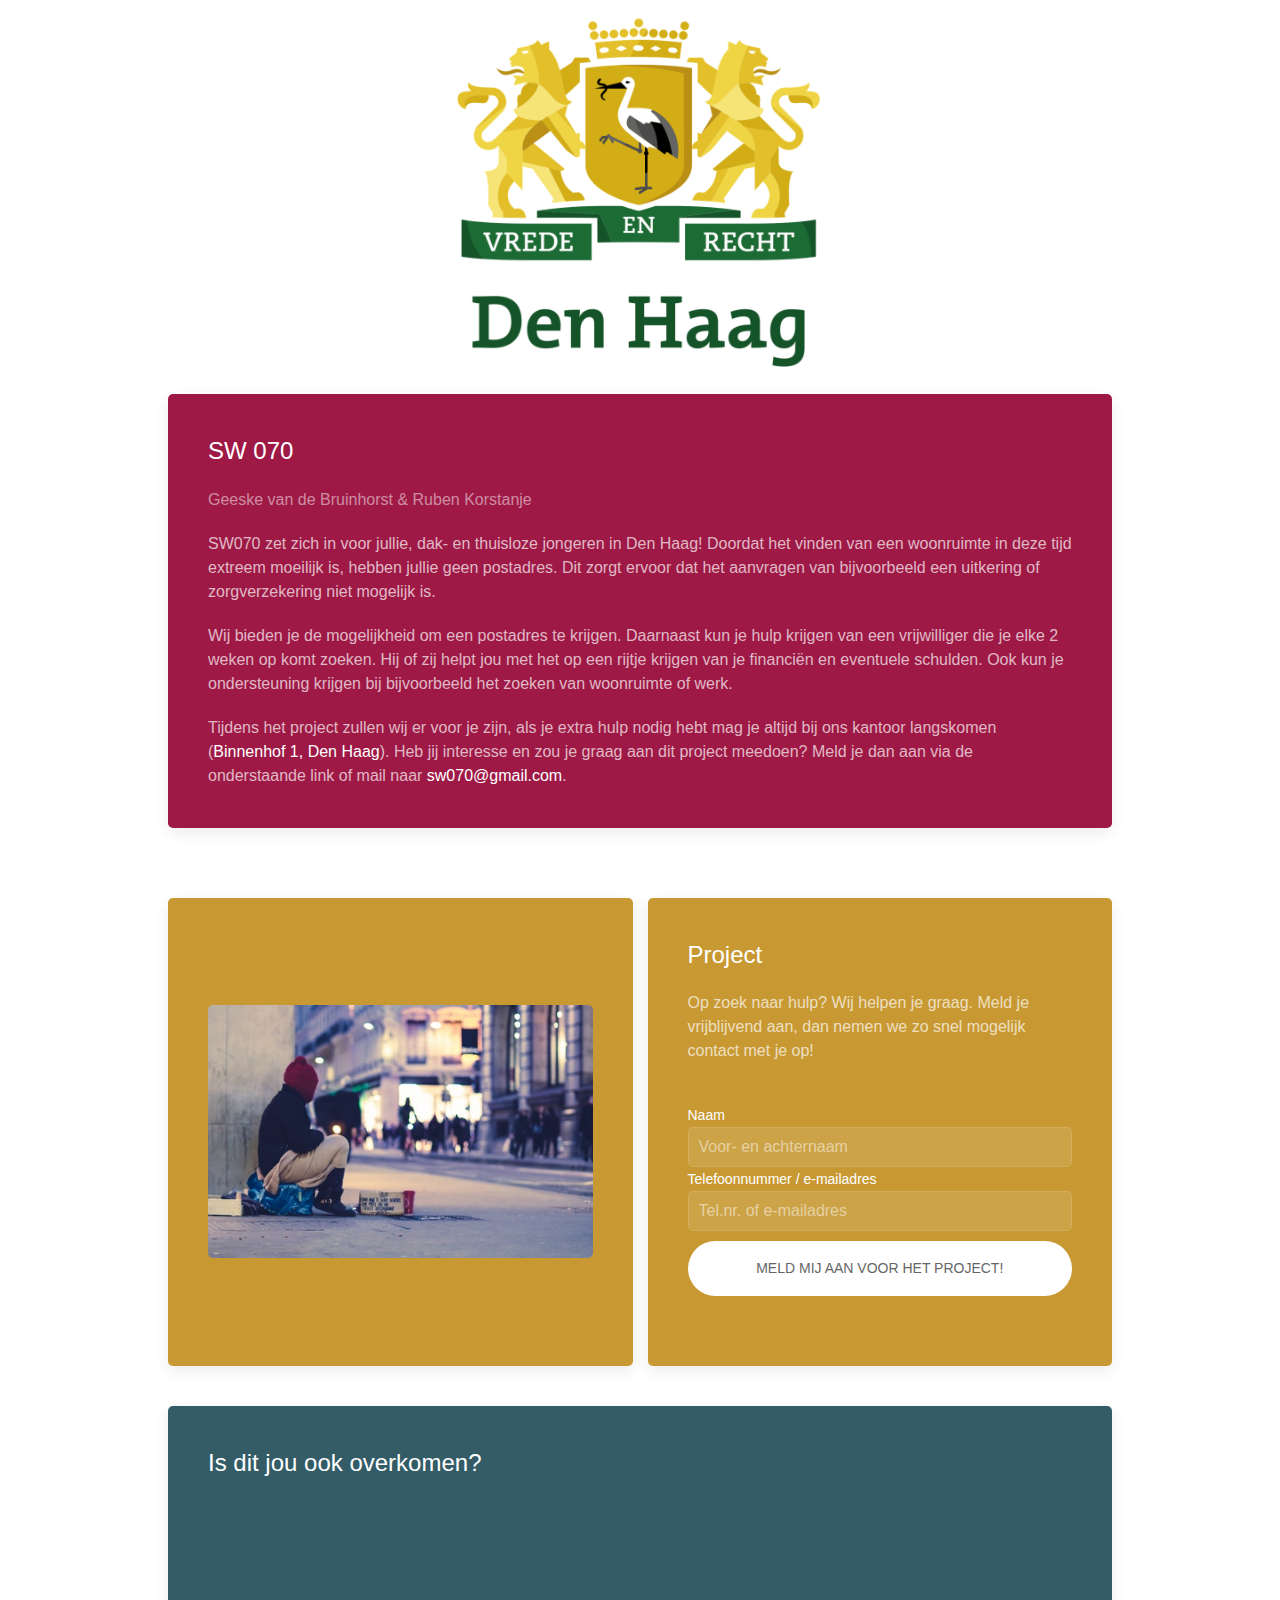
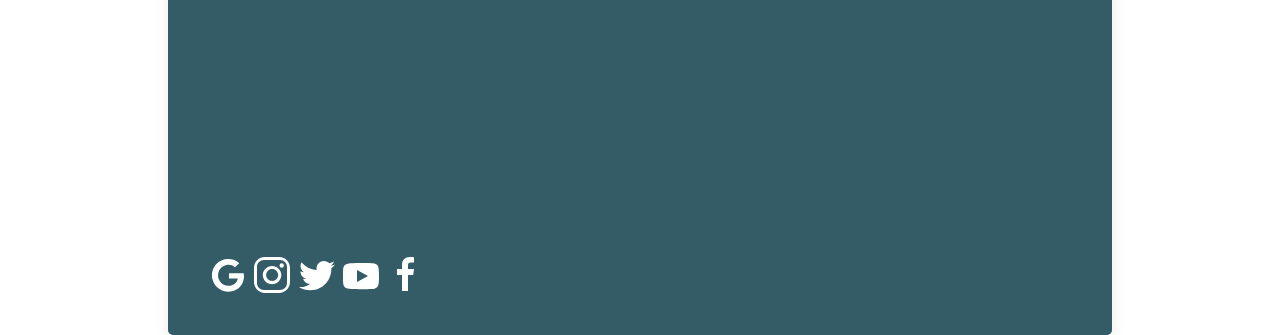
<file: index.html>
<!DOCTYPE html>
<html>
<head>
	<title>SW 070</title>

	<!-- UIkit CSS -->
    <link rel="stylesheet" href="style/uikit-3.5.4/css/uikit.min.css" />
    <script src="style/uikit-3.5.4/js/uikit.min.js"></script>
    <script src="style/uikit-3.5.4/js/uikit-icons.min.js"></script>

    <!-- Custom CSS -->
    <link rel="stylesheet" type="text/css" href="style/custom.css">
</head>
<body>
	<div class="uk-container uk-width-4-5">

		<img class="cu-header-img uk-align-center" src="img/1200px-Compact_Logo_gemeente_Den_Haag.svg.png">

		<div class="uk-child-width-1-2@m uk-grid-small uk-grid-match uk-margin-top" uk-grid>
		    <div class="uk-width-1-1">
		        <div class="uk-card uk-card-secondary uk-card-body uk-border-rounded bg-ruby">
		            <h3 class="uk-card-title">SW 070</h3>
		            <p class="uk-text-muted">
		            	Geeske van de Bruinhorst & Ruben Korstanje
		            </p>
		            <p>
		            	SW070 zet zich in voor jullie, dak- en thuisloze jongeren in Den Haag! Doordat het vinden van een woonruimte in deze tijd extreem moeilijk is, hebben jullie geen postadres. Dit zorgt ervoor dat het aanvragen van bijvoorbeeld een uitkering of zorgverzekering niet mogelijk is.
		            </p>
		            <p>
			            Wij bieden je de mogelijkheid om een postadres te krijgen. Daarnaast kun je hulp krijgen van een vrijwilliger die je elke 2 weken op komt zoeken. Hij of zij helpt jou met het op een rijtje krijgen van je financi&#235;n en eventuele schulden. Ook kun je ondersteuning krijgen bij bijvoorbeeld het zoeken van woonruimte of werk.
			        </p>
			        <p>
			        	Tijdens het project zullen wij er voor je zijn, als je extra hulp nodig hebt mag je altijd bij ons kantoor langskomen (<a href="https://www.google.com/maps/place/Binnenhof+1,+2513+AA+Den+Haag/data=!4m2!3m1!1s0x47c5b724ebd8249b:0xda1cdee7443d23aa?sa=X&ved=2ahUKEwjivMfvk5HqAhVwMewKHeirDZwQ8gEwAHoECAsQAQ" target="_blank">Binnenhof 1, Den Haag</a>). Heb jij interesse en zou je graag aan dit project meedoen? Meld je dan aan via de onderstaande link of mail naar <a href="mailto:sw070@gmail.com">sw070@gmail.com</a>.
			        </p>
		        </div>
		    </div>
		    <div class="uk-width-1-2 uk-margin-large-top">
		        <div class="uk-card uk-card-primary uk-card-body uk-border-rounded bg-gold uk-flex uk-flex-middle">

					<img class="uk-align-center uk-margin-auto-vertical uk-border-rounded" src="img/Foto_DaklozeJongere.jpg">

		        </div>
		    </div>
		    <div class="uk-width-1-2 uk-margin-large-top">
		        <div class="uk-card uk-card-primary uk-card-body uk-border-rounded bg-gold">
		            <h3 class="uk-card-title">Project</h3>
		            <p>
		            	Op zoek naar hulp? Wij helpen je graag. Meld je vrijblijvend aan, dan nemen we zo snel mogelijk contact met je op!
		            </p>
		            <form class="uk-margin-medium-top">
					    <fieldset class="uk-fieldset">
					        <div class="uk-margin">
        						<label class="uk-form-label">Naam</label>
					            <input class="uk-input uk-border-rounded" type="text" placeholder="Voor- en achternaam" required>
        						<label class="uk-form-label">Telefoonnummer / e-mailadres</label>
					            <input class="uk-input uk-border-rounded" type="text" placeholder="Tel.nr. of e-mailadres">
								<a class="uk-button uk-button-primary uk-button-large uk-border-pill uk-align-center uk-margin-small-top txt-ruby" href="">
									Meld mij aan voor het project!
								</a>
					        </div>
					    </fieldset>
					</form>
		        </div>
		    </div>
		    <div class="uk-width-1-1 uk-margin-medium-top">
		        <div class="uk-card uk-card-primary uk-card-body uk-border-rounded bg-space">
		        	<h3 class="uk-card-title">Is dit jou ook overkomen?</h3>
		            <iframe class="uk-border-rounded" width="560" height="315" src="https://www.youtube.com/embed/84fJ8AtEUSI" frameborder="0" allow="accelerometer; autoplay; encrypted-media; gyroscope; picture-in-picture" allowfullscreen></iframe>

		            <div class="uk-margin-medium-top cu-socials">
						<a href="" uk-icon="icon: google; ratio: 2"></a>
						<a href=""  uk-icon="icon: instagram; ratio: 2"></a>
						<a href=""  uk-icon="icon: twitter; ratio: 2"></a>
						<a href=""  uk-icon="icon: youtube; ratio: 2"></a>
						<a href=""  uk-icon="icon: facebook; ratio: 2"></a>
					</div>
		        </div>
		    </div>
		</div>

	</div>
</body>
</html>
</file>
<file: style/custom.css>
/*
Color scheme: coolors.co/335c67-c89933-9e1946-cbcbd8-fefeff
	#335c67	Deep Space Sparkle
	#c89933	Satin Sheen Gold
	#9e1946	Big Dip Oruby
	#cbcbd8	Lavender Gray
	#fefeff	White
*/

/* Custom classes*/

.bg-white {
	background-color: #fefeff; /*White*/
}

.bg-gold {
	background-color: #c89933; /*Satin Sheen Gold*/
}

.bg-ruby {
	background-color: #9e1946; /*Big Dip Oruby*/
}

.bg-space {
	background-color: #335c67; /*Deep Space Sparkle*/
}

.bg-gray {
	background-color: #cbcbd8; /*Lavender Gray*/
}

.txt-white {
	color: #fefeff; /*White*/
}

.txt-gold {
	color: #c89933; /*Satin Sheen Gold*/
}

.txt-ruby {
	color: #9e1946; /*Big Dip Oruby*/
}

.txt-space- {
	color: #335c67; /*Deep Space Sparkle*/
}

.txt-gray {
	color: #cbcbd8; /*Lavender Gray*/
}


.cu-header-img {
	width: 40%;
	height: auto;
	margin: auto;
}

.cu-socials {
	margin: 0px;
}335
</file>
